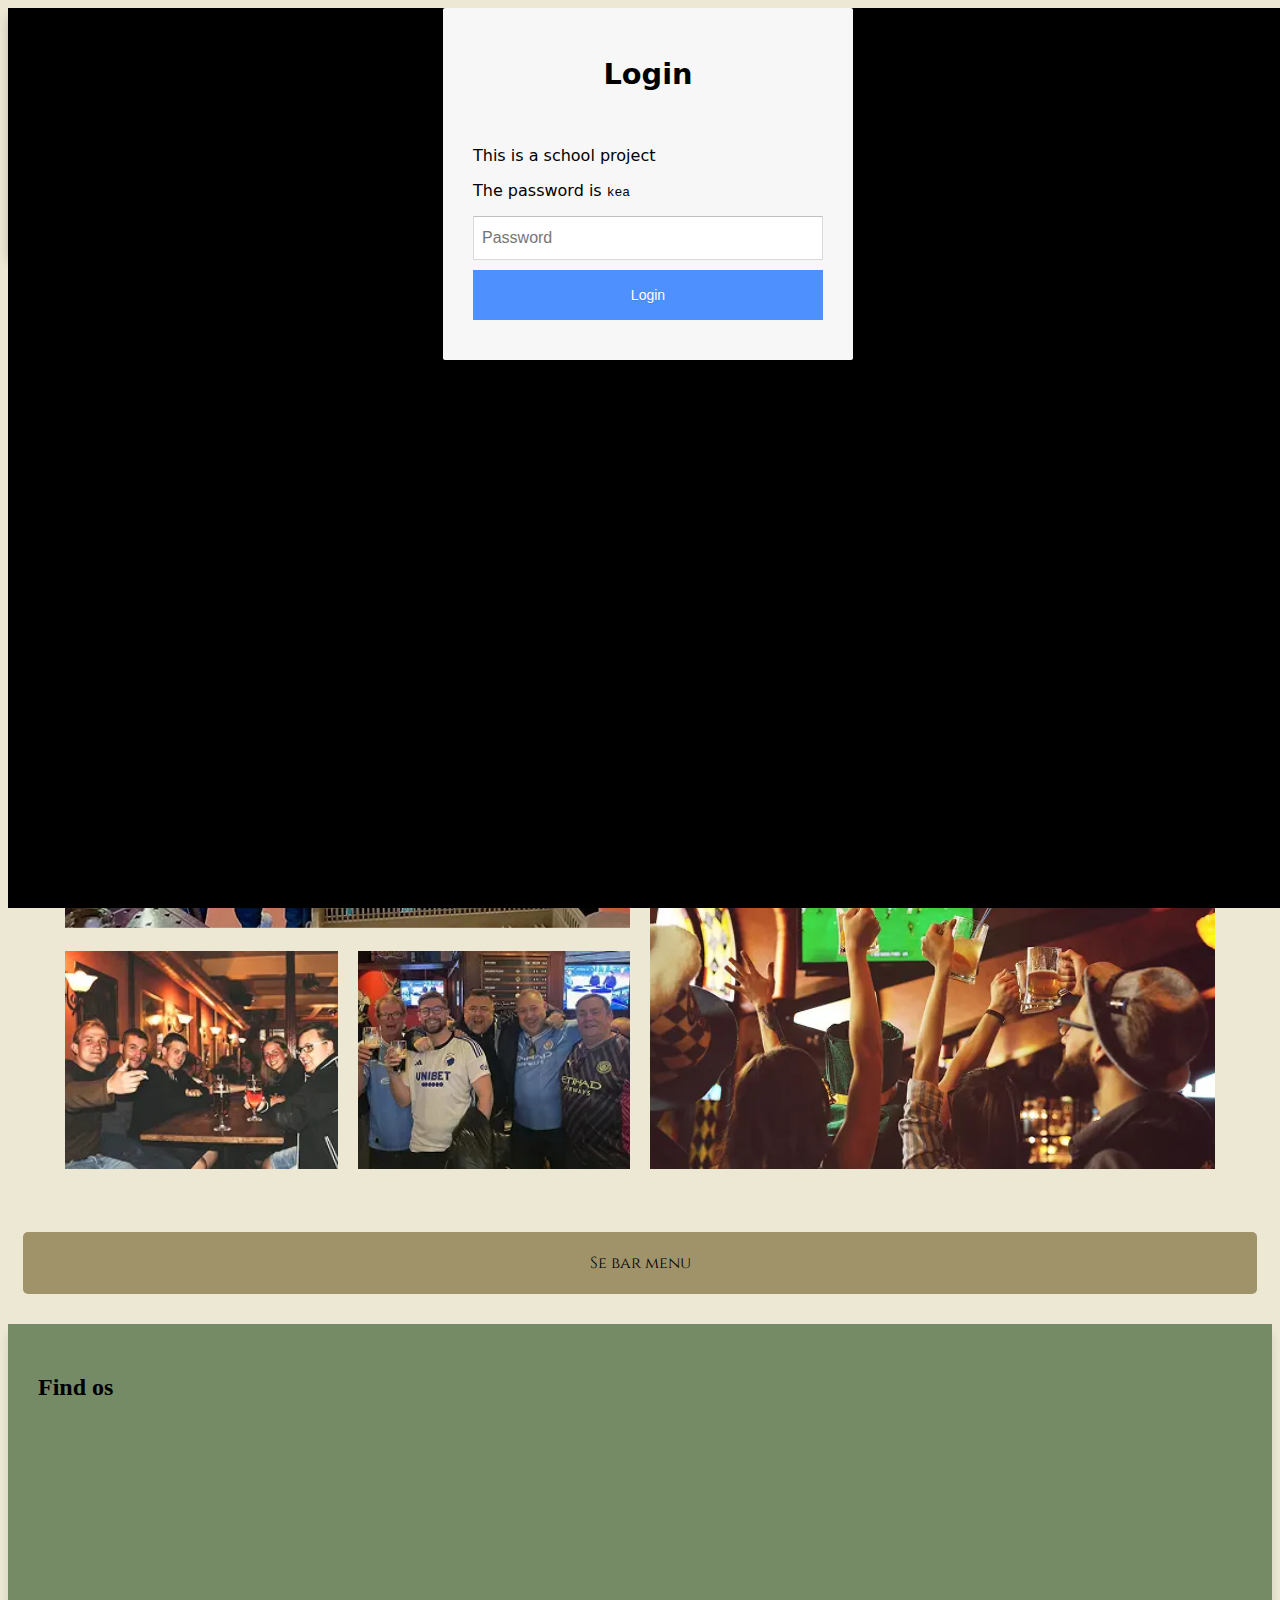
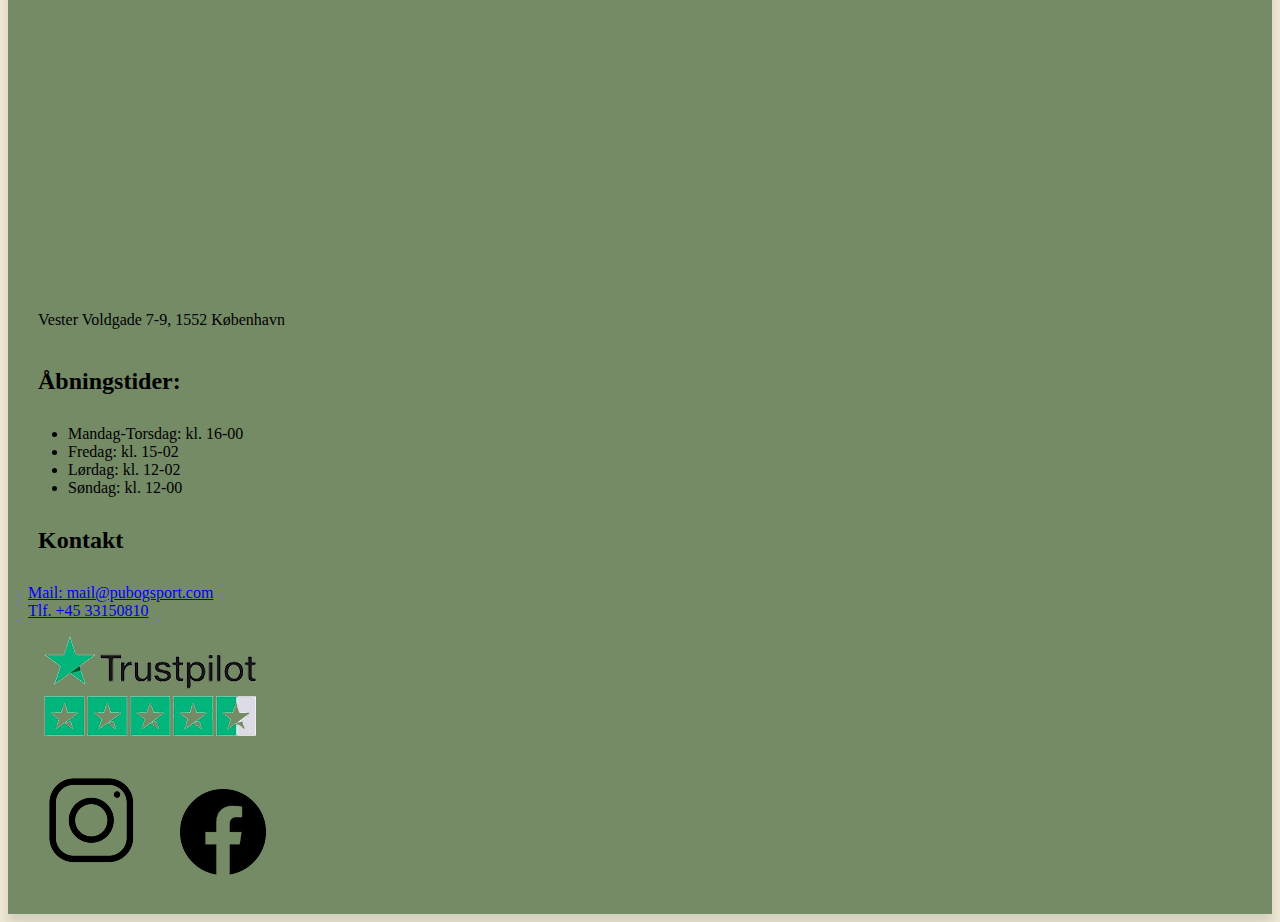
<file: index.html>
<!DOCTYPE html>
<html lang="da">

<head>
    <meta name="robots" content="noindex">
    <meta charset="UTF-8">
    <meta name="viewport" content="width=device-width, initial-scale=1.0">
    <title>Forside</title>
    <link rel="preconnect" href="https://fonts.googleapis.com">
    <link rel="preconnect" href="https://fonts.gstatic.com" crossorigin>
    <link href="https://fonts.googleapis.com/css2?family=Cinzel:wght@400..900&display=swap" rel="stylesheet">
    <link rel="preconnect" href="https://fonts.googleapis.com">
    <link rel="preconnect" href="https://fonts.gstatic.com" crossorigin>
    <link href="https://fonts.googleapis.com/css2?family=Carrois+Gothic+SC&display=swap" rel="stylesheet">
    <link rel="preconnect" href="https://fonts.googleapis.com">
    <link rel="preconnect" href="https://fonts.gstatic.com" crossorigin>
    <link href="https://fonts.googleapis.com/css2?family=Quattrocento:wght@400;700&display=swap" rel="stylesheet">

    <link rel="stylesheet" href="samlet.css">
    <link rel="stylesheet" href="forside.css">
</head>

<body>
    <header>
        <div class="logo">
            <a href="index.html"><img src="imgs/logo.webp" alt="Logo"></a>
        </div>
        <nav>
            <ul class="menu">
                <li><a href="index.html">Forside</a></li>
                <li><a href="bar-menu.html">Bar menu</a></li>
                <li class="has-dropdown">
                    <p class="menu_drop">Aktiviteter</p>
                    <ul class="dropdown">
                        <li><a href="bordfodbold.html">Bordfodbold</a></li>
                        <li><a href="braetspil.html">Brætspil</a></li>
                        <li><a href="dart.html">Dart</a></li>
                        <li><a href="pool.html">Pool</a></li>
                    </ul>
                </li>
                <li><a href="booking.html">Booking</a></li>
                <li><a href="om.html">Om Pub & Sport</a></li>
            </ul>
            <div class="burger">
                <div class="line"></div>
                <div class="line"></div>
                <div class="line"></div>
            </div>
        </nav>
    </header>

    <main>
        <h1>Velkommen til Pub & Sport</h1>

        <div class="grid_1-1-1-1">
            <div class="galleri">
                <img src="imgs/dktrøjer.webp" alt="Bar">
                <img src="imgs/sportitv.webp" alt="Bar">
                <img src="imgs/baren.webp" alt="Bar">
                <img src="imgs/drenge.webp" alt="Bar">
                <img src="imgs/mænd.webp" alt="Bar">

                <img src="imgs/jubling.webp" alt="Bar">
            </div>
        </div>

        <div>
            <a href="bar-menu.html" class="forside_button">Se bar menu</a>
        </div>
    </main>

    <footer>
        <section class="footer_1-1-1-1">
            <div class="lokation">
                <h2>Find os</h2>
                <iframe
                    src="https://www.google.com/maps/embed?pb=!1m18!1m12!1m3!1d4499.2202154839815!2d12.564089377041494!3d55.67837987305674!2m3!1f0!2f0!3f0!3m2!1i1024!2i768!4f13.1!3m3!1m2!1s0x4652530e5de98d27%3A0xdf30023c8bb38!2sPub%20%26%20Sport!5e0!3m2!1sda!2sdk!4v1748246585438!5m2!1sda!2sdk"
                    width="600" height="450" style="border:0;" allowfullscreen="" loading="lazy"
                    referrerpolicy="no-referrer-when-downgrade"></iframe>
                <p>Vester Voldgade 7-9, 1552 København</p>
            </div>
            <div class="tider">
                <h2>Åbningstider:</h2>
                <ul>
                    <li>Mandag-Torsdag: kl. 16-00</li>
                    <li>Fredag: kl. 15-02</li>
                    <li>Lørdag: kl. 12-02</li>
                    <li>Søndag: kl. 12-00</li>
                </ul>
            </div>
            <div class="kontakt">
                <h2>Kontakt</h2>
                <a href="mailto:mail@pubogsport.com">Mail: mail@pubogsport.com</a> <br>
                <a href="tel:33150810">Tlf. +45 33150810</a>

            </div>
            <div class="footer_imgs">
                <div class="trustpilot">
                    <a href="https://dk.trustpilot.com/review/pubogsport.com" target="_blank"><img
                            src="imgs/truspilot1.webp" alt="Trust pilot"></a>
                </div>
                <div class="SoMe_grid">
                    <a href="https://www.instagram.com/pubogsport/"><img src="imgs/instagram.webp" alt="Instagram"></a>
                    <a href="https://www.facebook.com/pubogsport"><img src="imgs/facebook.webp" alt="Facebook"></a>
                </div>
            </div>
        </section>
    </footer>


    <script src="menu.js"></script>
    <script src="js/login.js"></script>
</body>

</html>
</file>
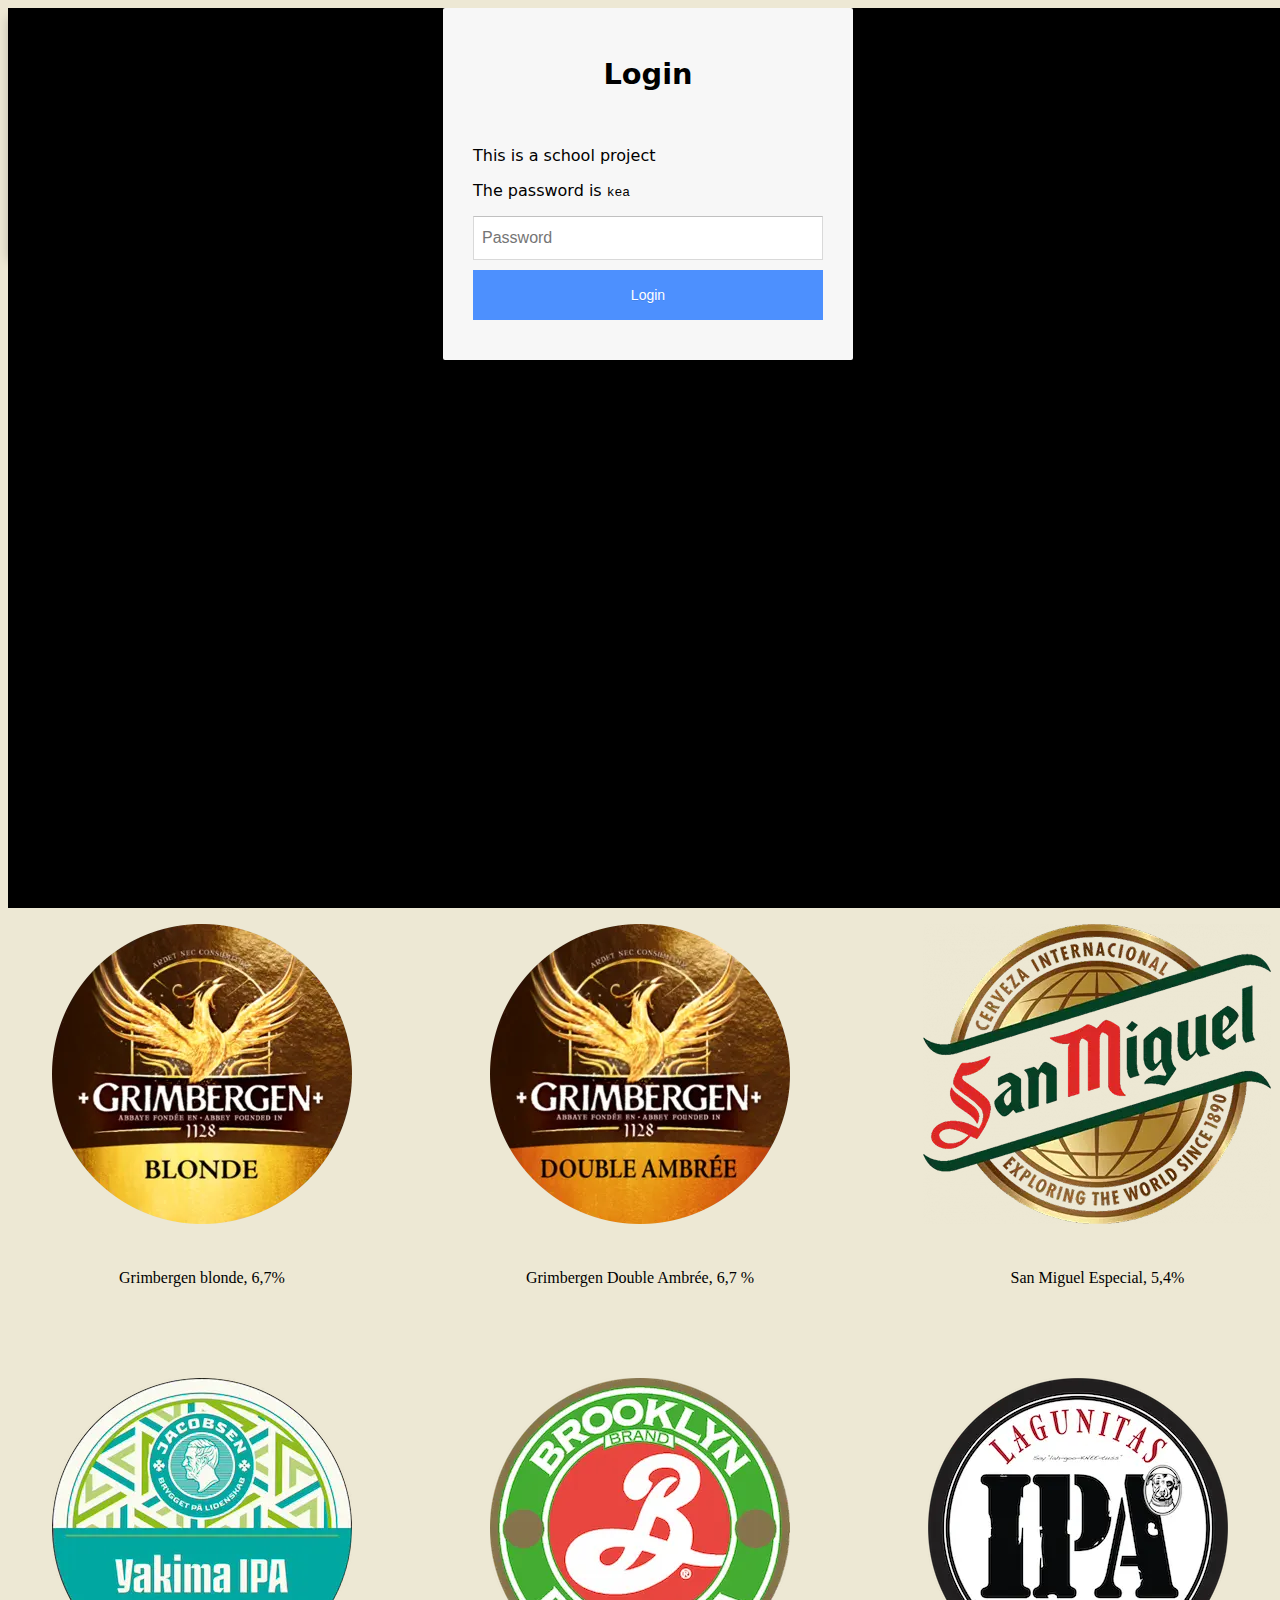
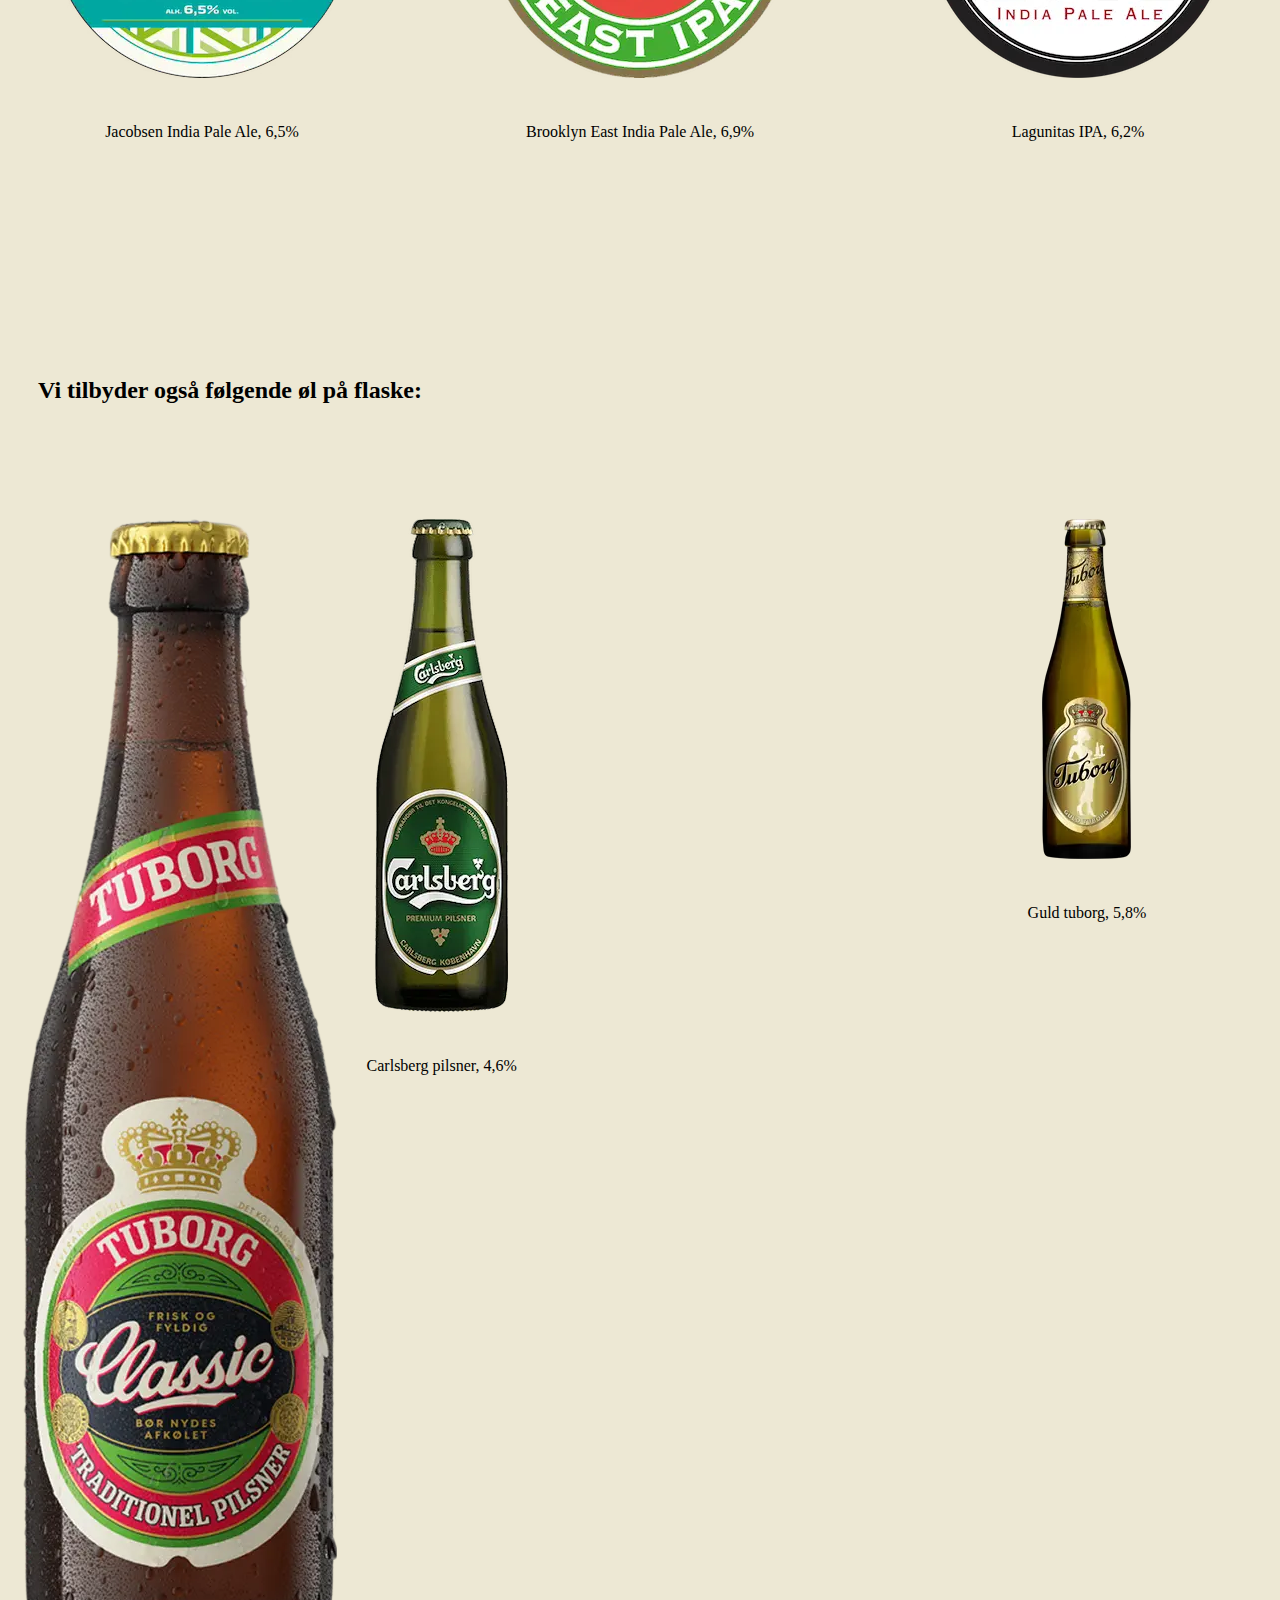
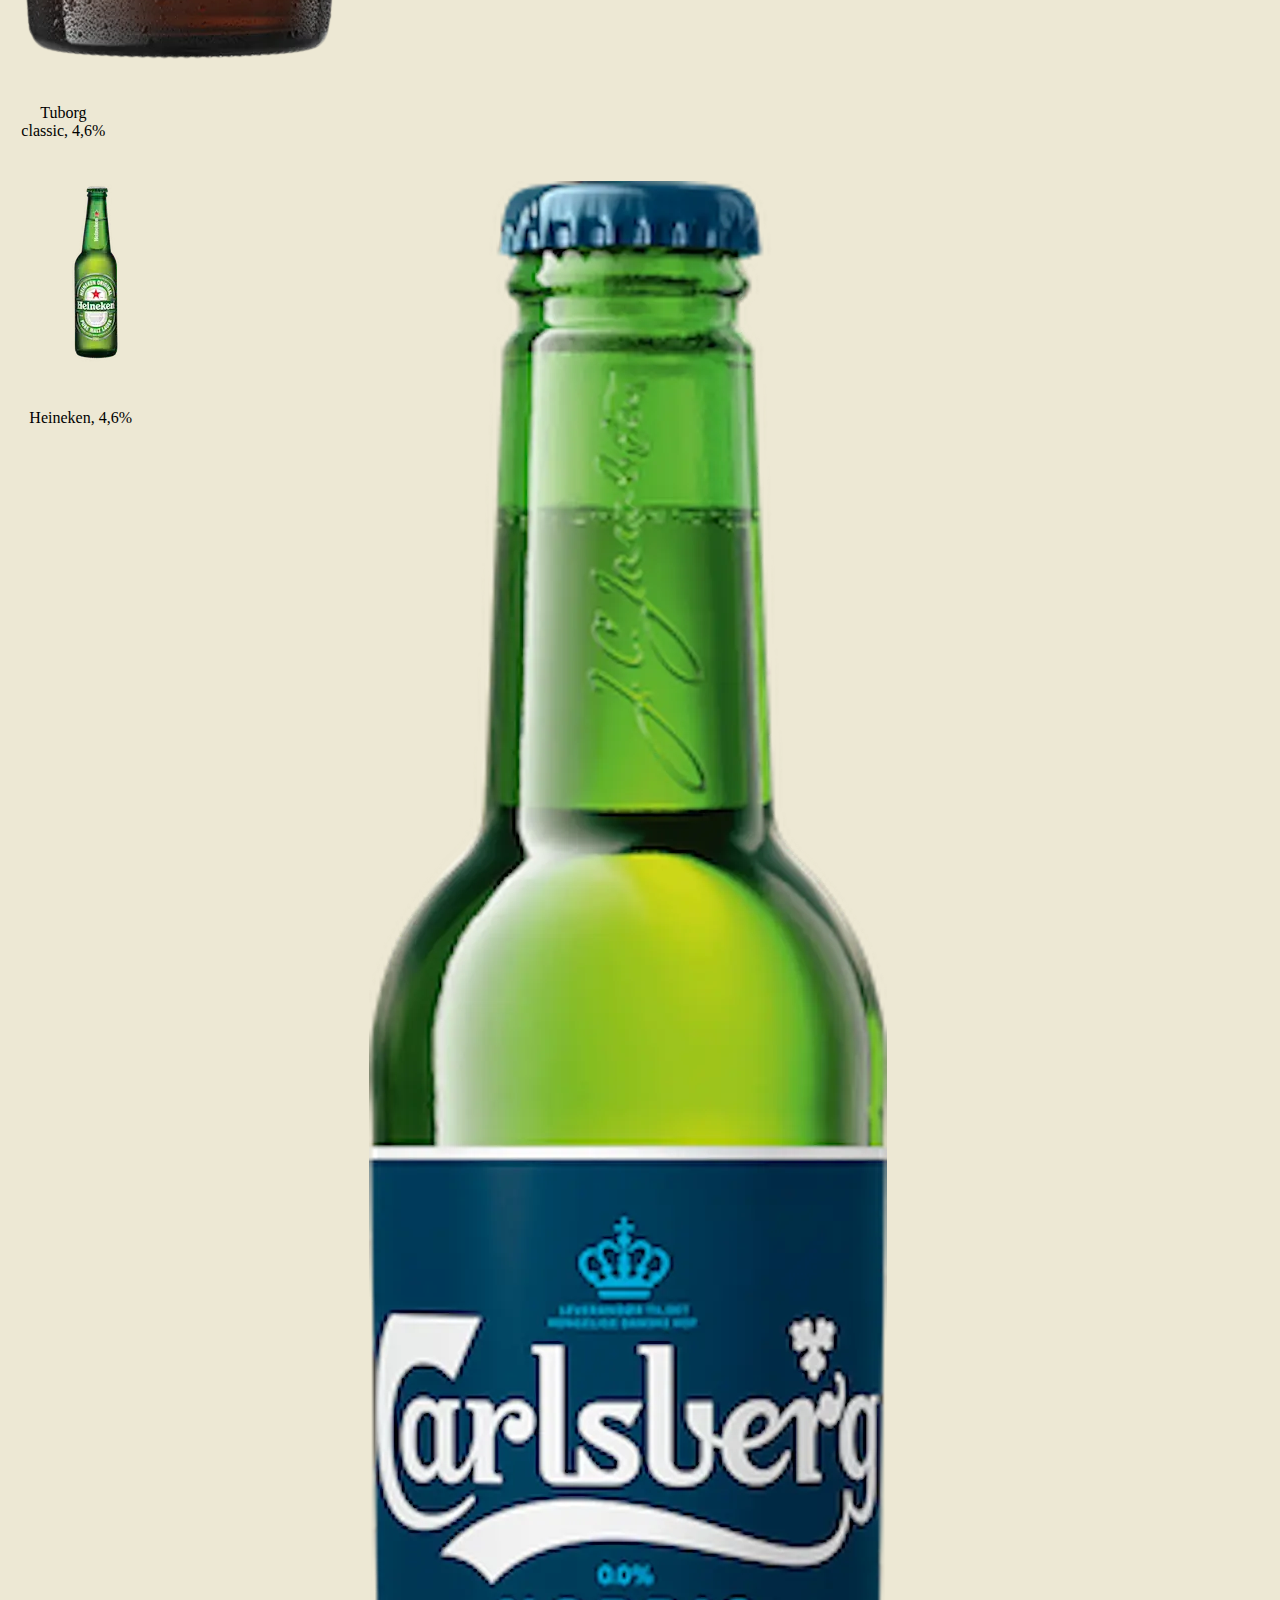
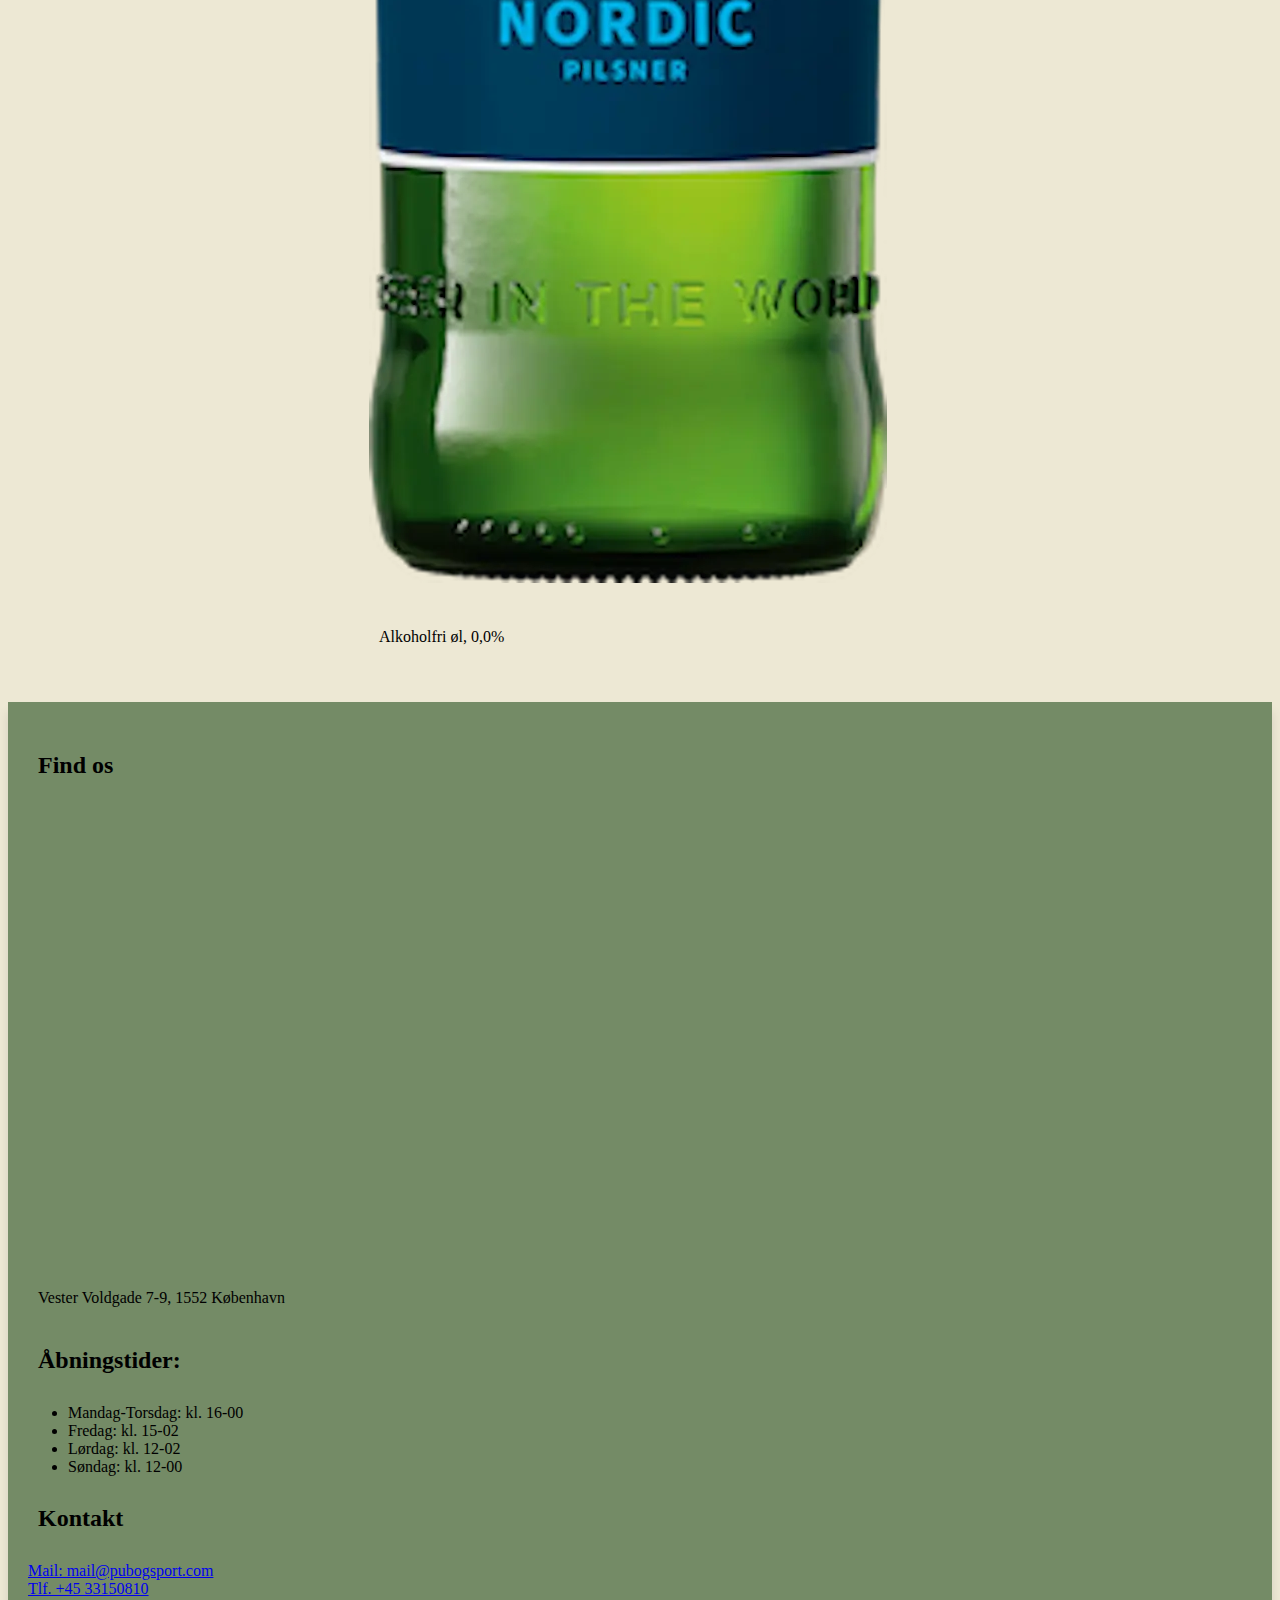
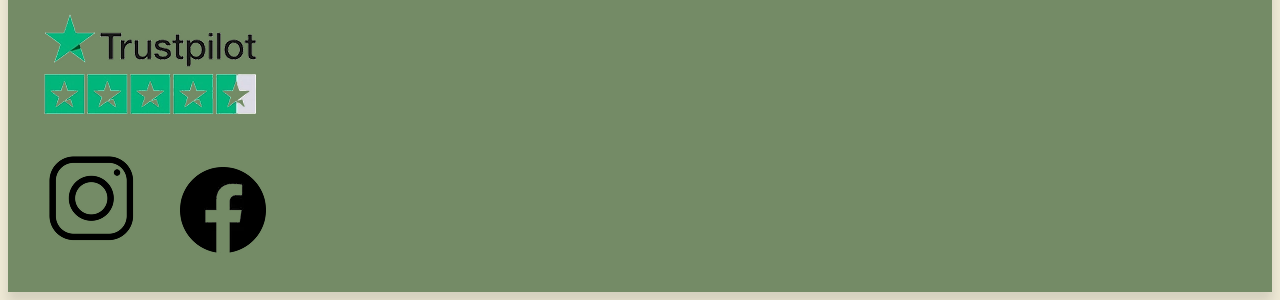
<file: bar-menu.html>
<!DOCTYPE html>
<html lang="da">

<head>
    <meta name="robots" content="noindex">
    <meta charset="UTF-8">
    <meta name="viewport" content="width=device-width, initial-scale=1.0">
    <title>Booking</title>
    <link rel="preconnect" href="https://fonts.googleapis.com">
    <link rel="preconnect" href="https://fonts.gstatic.com" crossorigin>
    <link href="https://fonts.googleapis.com/css2?family=Cinzel:wght@400..900&display=swap" rel="stylesheet">
    <link rel="preconnect" href="https://fonts.googleapis.com">
    <link rel="preconnect" href="https://fonts.gstatic.com" crossorigin>
    <link href="https://fonts.googleapis.com/css2?family=Carrois+Gothic+SC&display=swap" rel="stylesheet">
    <link rel="preconnect" href="https://fonts.googleapis.com">
    <link rel="preconnect" href="https://fonts.gstatic.com" crossorigin>
    <link href="https://fonts.googleapis.com/css2?family=Quattrocento:wght@400;700&display=swap" rel="stylesheet">
    <link rel="stylesheet" href="samlet.css">
    <link rel="stylesheet" href="bar-menu.css">
</head>

<body>
    <header>
        <div class="logo">
            <a href="index.html"><img src="imgs/logo.webp" alt="Logo"></a>
        </div>
        <nav>
            <ul class="menu">
                <li><a href="index.html">Forside</a></li>
                <li><a href="bar-menu.html">Bar menu</a></li>
                <li class="has-dropdown">
                    <p class="menu_drop">Aktiviteter</p>
                    <ul class="dropdown">
                        <li><a href="bordfodbold.html">Bordfodbold</a></li>
                        <li><a href="braetspil.html">Brætspil</a></li>
                        <li><a href="dart.html">Dart</a></li>
                        <li><a href="pool.html">Pool</a></li>
                    </ul>
                </li>
                <li><a href="booking.html">Booking</a></li>
                <li><a href="om.html">Om Pub & Sport</a></li>
            </ul>
            <div class="burger">
                <div class="line"></div>
                <div class="line"></div>
                <div class="line"></div>
            </div>
        </nav>
    </header>

    <main>
        <section>
            <div class="barmenu">
                <h1>Bar menu</h1>
            </div>
            <div class="Fadøl">
                <h2>Fadøl</h2>
            </div>
        </section>

        <section class="fadøl-container">
            <div class="tuborg">
                <img src="imgs/Tuborg-Classic.webp" alt="Tuborg Classic">
                <p>Tuborg Classic, 4,6 %</p>
            </div>
            <div class="pilsner">
                <img src="imgs/carlsberg-pils.webp" alt="Carlsberg Pilsner">
                <p>Carlsberg pilsner, 4,6%</p>
            </div>
            <div class="blanc">
                <img src="imgs/blanc.webp" alt="Blanc">
                <p>Kronenbourg 1664, 5%</p>
            </div>
            <div class="blonde">
                <img src="imgs/Grimbergen-blonde.webp" alt="Grimbergen-blonde">
                <p>Grimbergen blonde, 6,7%</p>
            </div>
            <div class="double">
                <img src="imgs/Grimbergen-Double.webp" alt="Grimbergen-Double">
                <p>Grimbergen Double Ambrée, 6,7 %</p>
            </div>
            <div class="sanmiguel">
                <img src="imgs/sanmiguelrund.webp" alt="San Miguel">
                <p>San Miguel Especial, 5,4%</p>
            </div>
            <div class="yakima">
                <img src="imgs/yakima.webp" alt="Yakima">
                <p>Jacobsen India Pale Ale, 6,5%</p>
            </div>
            <div class="brooklyn">
                <img src="imgs/brooklyn_east_ipa.webp" alt="Brooklyn">
                <p>Brooklyn East India Pale Ale, 6,9%</p>
            </div>
            <div class="ipa">
                <img src="imgs/ipalagunitas.webp" alt="Ipa">
                <p>Lagunitas IPA, 6,2%</p>
            </div>
        </section>

        <div class="flaske">
            <h2>Vi tilbyder også følgende øl på flaske:</h2>
        </div>
        <section class="flaskeøl-container">
            <div class="classic">
                <img src="imgs/classic.webp" alt="">
                <p>Tuborg classic, 4,6%</p>
            </div>
            <div class="carlsberg">
                <img src="imgs/pilsner.webp" alt="">
                <p>Carlsberg pilsner, 4,6%</p>
            </div>
            <div class="guld">
                <img src="imgs/tuborgguld.webp" alt="">
                <p>Guld tuborg, 5,8%</p>
            </div>
            <div class="heineken">
                <img src="imgs/Heineken.webp" alt="">
                <p>Heineken, 4,6%</p>
            </div>
            <div class="alkoholfri">
                <img src="imgs/alkoholfri.webp" alt="">
                <p>Alkoholfri øl, 0,0%</p>
            </div>

        </section>
    </main>

    <footer>
        <section class="footer_1-1-1-1">
            <div class="lokation">
                <h2>Find os</h2>
                <iframe
                    src="https://www.google.com/maps/embed?pb=!1m18!1m12!1m3!1d4499.2202154839815!2d12.564089377041494!3d55.67837987305674!2m3!1f0!2f0!3f0!3m2!1i1024!2i768!4f13.1!3m3!1m2!1s0x4652530e5de98d27%3A0xdf30023c8bb38!2sPub%20%26%20Sport!5e0!3m2!1sda!2sdk!4v1748246585438!5m2!1sda!2sdk"
                    width="600" height="450" style="border:0;" allowfullscreen="" loading="lazy"
                    referrerpolicy="no-referrer-when-downgrade"></iframe>
                <p>Vester Voldgade 7-9, 1552 København</p>
            </div>
            <div class="tider">
                <h2>Åbningstider:</h2>
                <ul>
                    <li>Mandag-Torsdag: kl. 16-00</li>
                    <li>Fredag: kl. 15-02</li>
                    <li>Lørdag: kl. 12-02</li>
                    <li>Søndag: kl. 12-00</li>
                </ul>
            </div>
            <div class="kontakt">
                <h2>Kontakt</h2>
                <a href="mailto:mail@pubogsport.com">Mail: mail@pubogsport.com</a> <br>
                <a href="tel:33150810">Tlf. +45 33150810</a>

            </div>
            <div class="footer_imgs">
                <div class="trustpilot">
                    <a href="https://dk.trustpilot.com/review/pubogsport.com" target="_blank"><img
                            src="imgs/truspilot1.webp" alt="Trust pilot"></a>
                </div>
                <div class="SoMe_grid">
                    <a href="https://www.instagram.com/pubogsport/"><img src="imgs/instagram.webp" alt="Instagram"></a>
                    <a href="https://www.facebook.com/pubogsport"><img src="imgs/facebook.webp" alt="Facebook"></a>
                </div>
            </div>
        </section>
    </footer>


    <script src="menu.js"></script>
    <script src="js/login.js"></script>
</body>

</html>
</file>
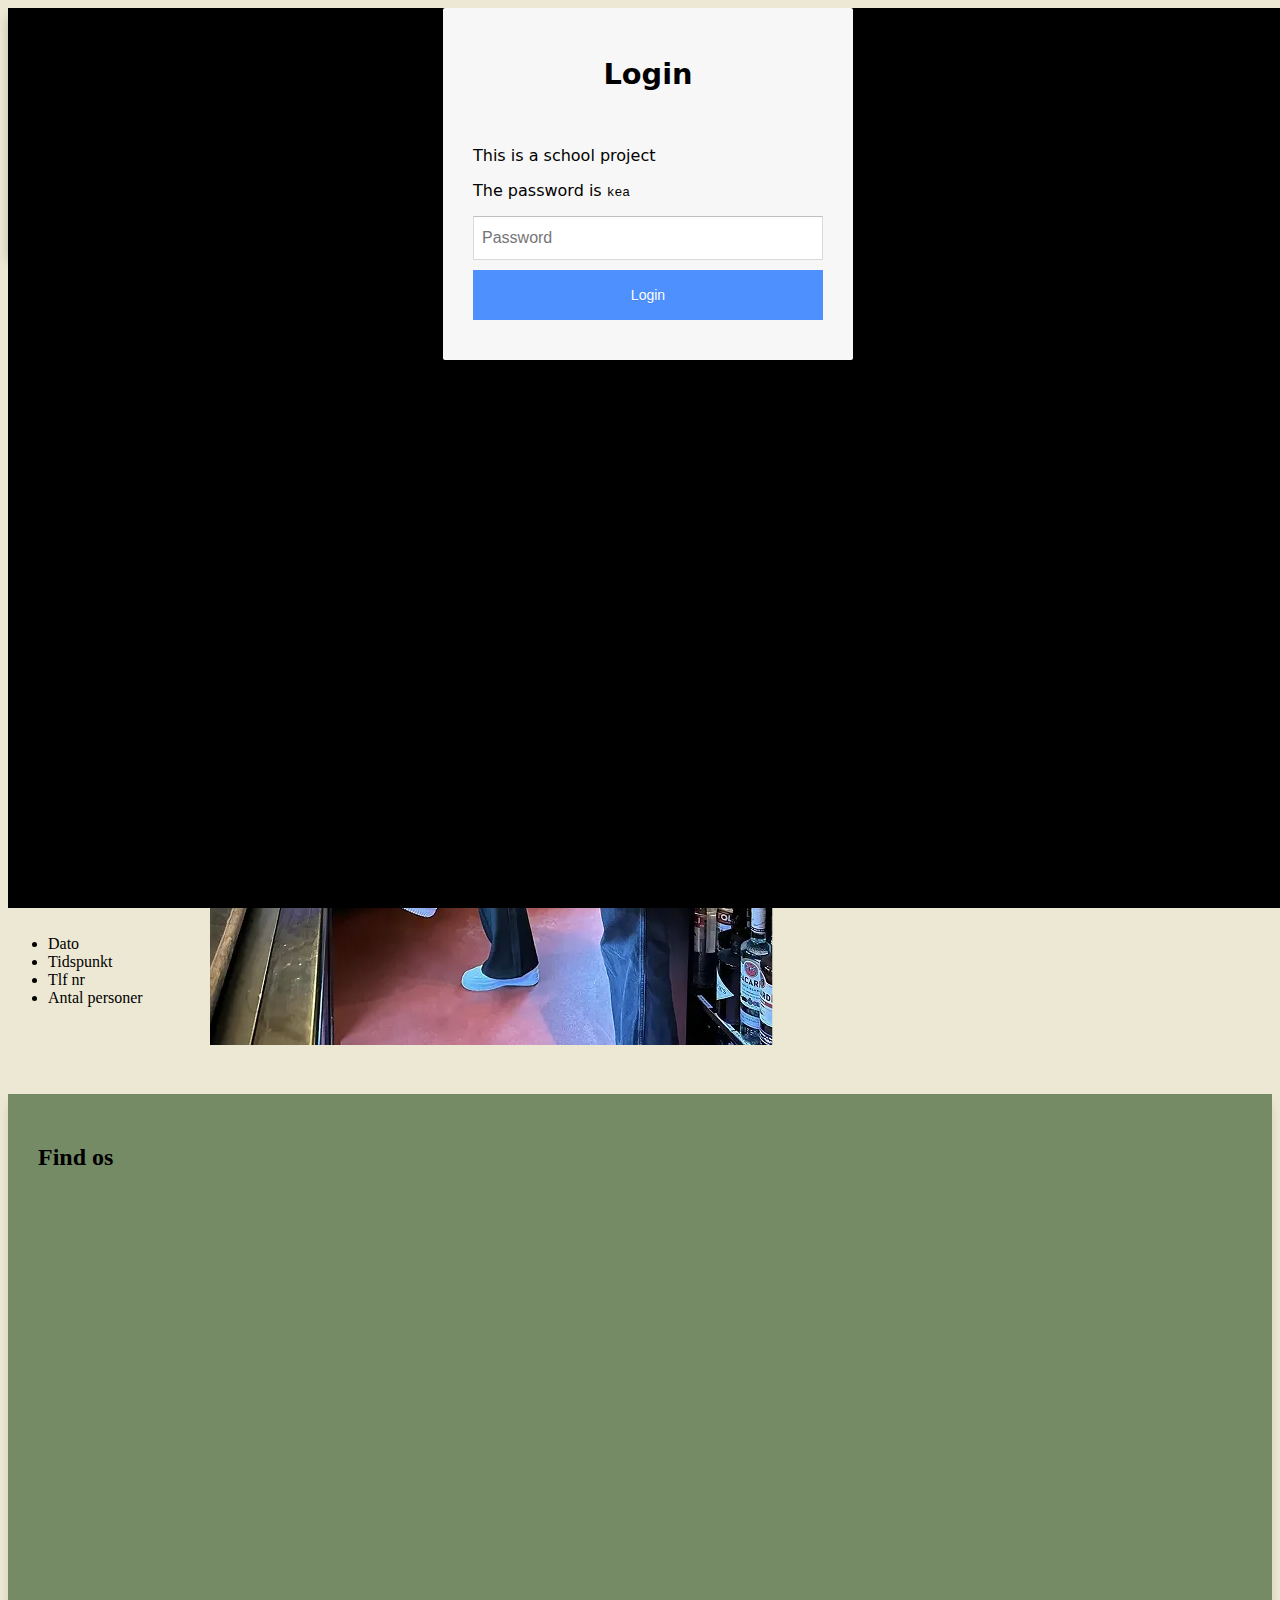
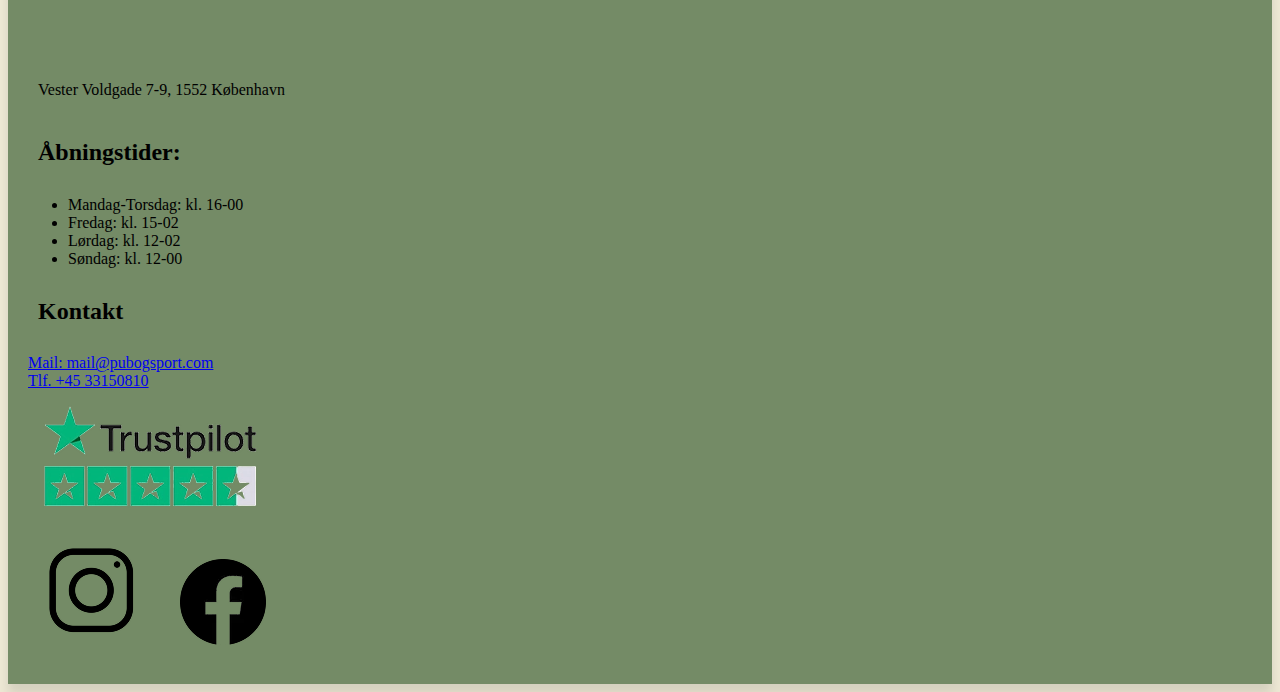
<file: booking.html>
<!DOCTYPE html>
<html lang="da">

<head>
    <meta name="robots" content="noindex">
    <meta charset="UTF-8">
    <meta name="viewport" content="width=device-width, initial-scale=1.0">
    <title>Booking</title>
    <link rel="preconnect" href="https://fonts.googleapis.com">
    <link rel="preconnect" href="https://fonts.gstatic.com" crossorigin>
    <link href="https://fonts.googleapis.com/css2?family=Cinzel:wght@400..900&display=swap" rel="stylesheet">
    <link rel="preconnect" href="https://fonts.googleapis.com">
    <link rel="preconnect" href="https://fonts.gstatic.com" crossorigin>
    <link href="https://fonts.googleapis.com/css2?family=Carrois+Gothic+SC&display=swap" rel="stylesheet">
    <link rel="preconnect" href="https://fonts.googleapis.com">
    <link rel="preconnect" href="https://fonts.gstatic.com" crossorigin>
    <link href="https://fonts.googleapis.com/css2?family=Quattrocento:wght@400;700&display=swap" rel="stylesheet">
    <link rel="stylesheet" href="samlet.css">
    <link rel="stylesheet" href="booking.css">
</head>

<body>
    <header>
        <div class="logo">
            <a href="index.html"><img src="imgs/logo.webp" alt="Logo"></a>
        </div>
        <nav>
            <ul class="menu">
                <li><a href="index.html">Forside</a></li>
                <li><a href="bar-menu.html">Bar menu</a></li>
                <li class="has-dropdown">
                    <p class="menu_drop">Aktiviteter</p>
                    <ul class="dropdown">
                        <li><a href="bordfodbold.html">Bordfodbold</a></li>
                        <li><a href="braetspil.html">Brætspil</a></li>
                        <li><a href="dart.html">Dart</a></li>
                        <li><a href="pool.html">Pool</a></li>
                    </ul>
                </li>
                <li><a href="booking.html">Booking</a></li>
                <li><a href="om.html">Om Pub & Sport</a></li>
            </ul>
            <div class="burger">
                <div class="line"></div>
                <div class="line"></div>
                <div class="line"></div>
            </div>
        </nav>
    </header>

    <main>
        <section class="grid_1-1">

            <div>
                <h1 class="booking">Booking</h1>


                <p>Booking af sideborde, poolbord & dartbane</p>


                <h2>Hvordan man booker</h2>


                <p>Kære gæster</p>


                <p>Det er muligt at book siddeborde, poolbord & dartbane
                    på runde tider. Vi anbefalder at book i god tid, men
                    mindst en dag før.</p>

                <p>Booking foregår på vores mail: mail@pubogsport.com</p>

                <p>Bookingen skal indeholde de her informationer:</p>
                <ul>
                    <li>Dato</li>
                    <li>Tidspunkt</li>
                    <li>Tlf nr</li>
                    <li>Antal personer</li>
                </ul>

            </div>
            <div class="topiger">
                <img src="imgs/topiger.webp" alt="">
            </div>

        </section>
    </main>

    <footer>
        <section class="footer_1-1-1-1">
            <div class="lokation">
                <h2>Find os</h2>
                <iframe
                    src="https://www.google.com/maps/embed?pb=!1m18!1m12!1m3!1d4499.2202154839815!2d12.564089377041494!3d55.67837987305674!2m3!1f0!2f0!3f0!3m2!1i1024!2i768!4f13.1!3m3!1m2!1s0x4652530e5de98d27%3A0xdf30023c8bb38!2sPub%20%26%20Sport!5e0!3m2!1sda!2sdk!4v1748246585438!5m2!1sda!2sdk"
                    width="600" height="450" style="border:0;" allowfullscreen="" loading="lazy"
                    referrerpolicy="no-referrer-when-downgrade"></iframe>
                <p>Vester Voldgade 7-9, 1552 København</p>
            </div>
            <div class="tider">
                <h2>Åbningstider:</h2>
                <ul>
                    <li>Mandag-Torsdag: kl. 16-00</li>
                    <li>Fredag: kl. 15-02</li>
                    <li>Lørdag: kl. 12-02</li>
                    <li>Søndag: kl. 12-00</li>
                </ul>
            </div>
            <div class="kontakt">
                <h2>Kontakt</h2>
                <a href="mailto:mail@pubogsport.com">Mail: mail@pubogsport.com</a> <br>
                <a href="tel:33150810">Tlf. +45 33150810</a>

            </div>
            <div class="footer_imgs">
                <div class="trustpilot">
                    <a href="https://dk.trustpilot.com/review/pubogsport.com" target="_blank"><img
                            src="imgs/truspilot1.webp" alt="Trust pilot"></a>
                </div>
                <div class="SoMe_grid">
                    <a href="https://www.instagram.com/pubogsport/"><img src="imgs/instagram.webp" alt="Instagram"></a>
                    <a href="https://www.facebook.com/pubogsport"><img src="imgs/facebook.webp" alt="Facebook"></a>
                </div>
            </div>
        </section>
    </footer>


    <script src="menu.js"></script>
    <script src="js/login.js"></script>
</body>

</html>
</file>
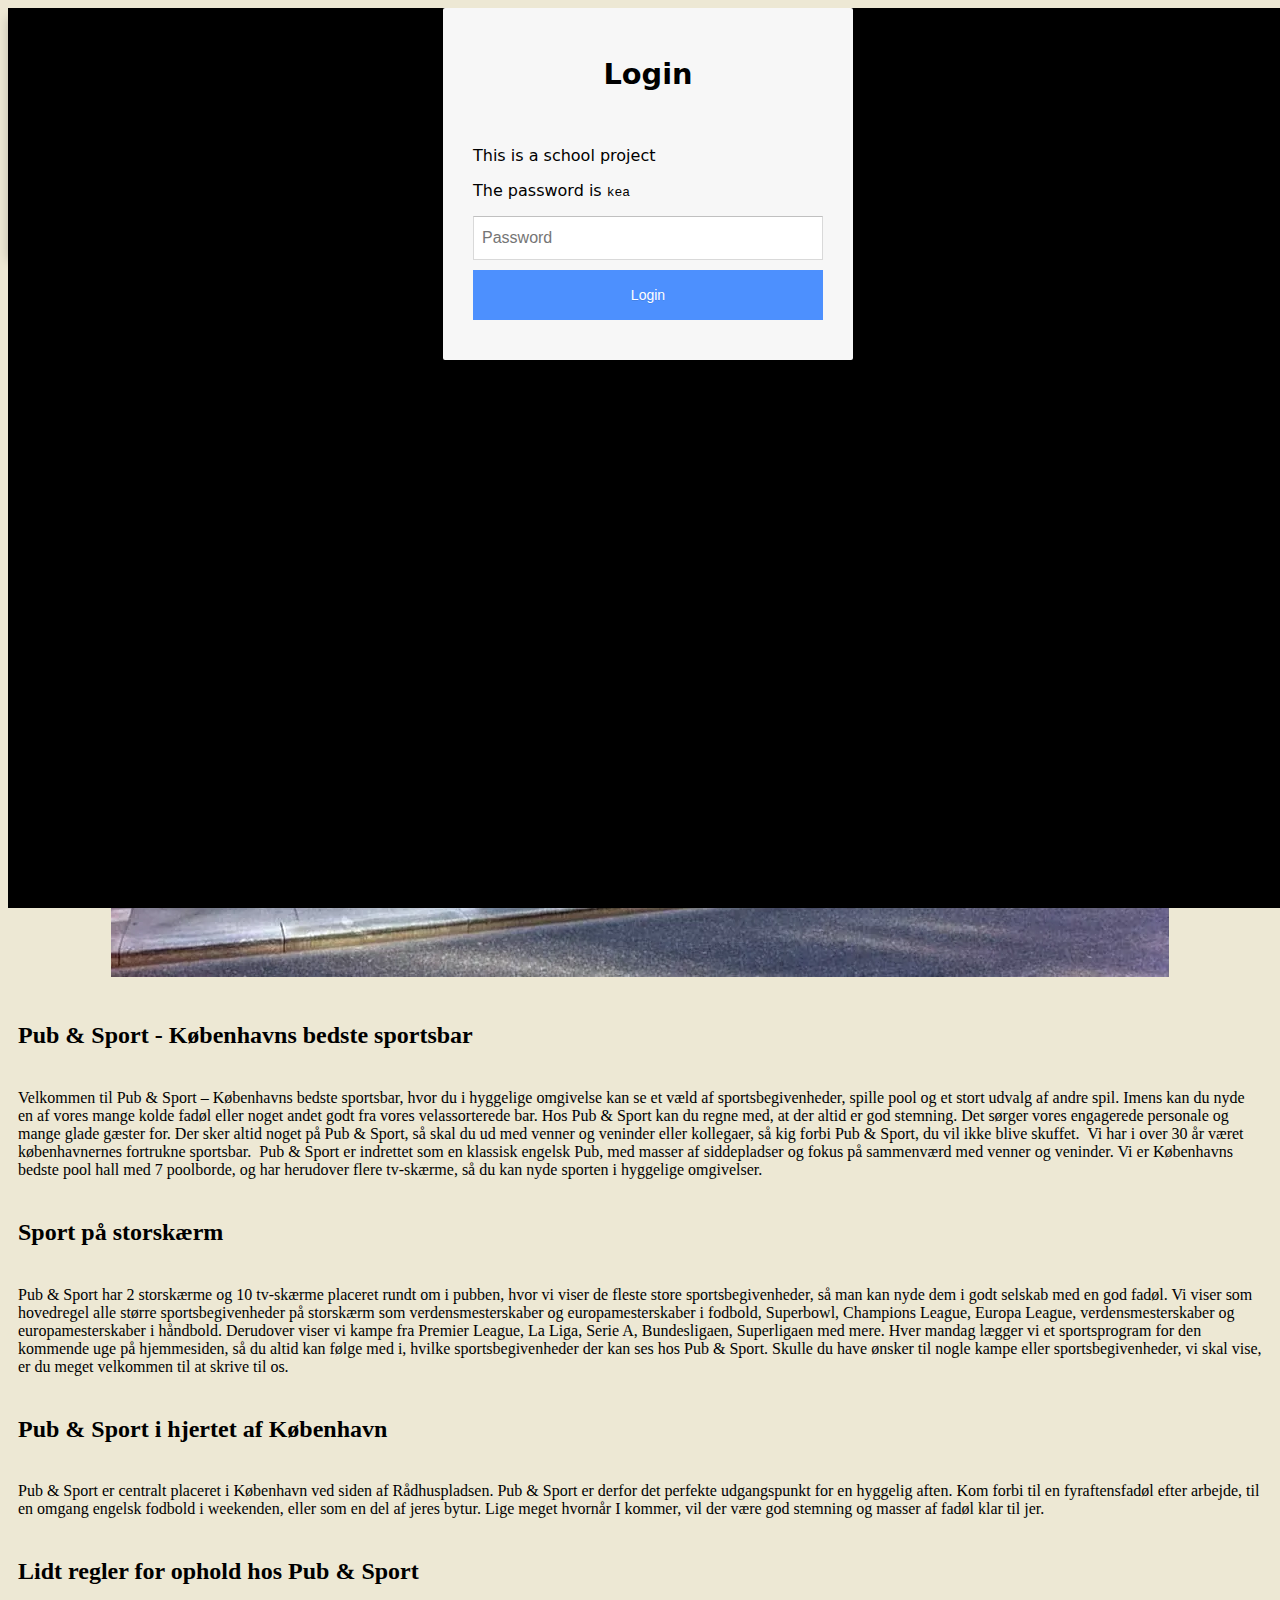
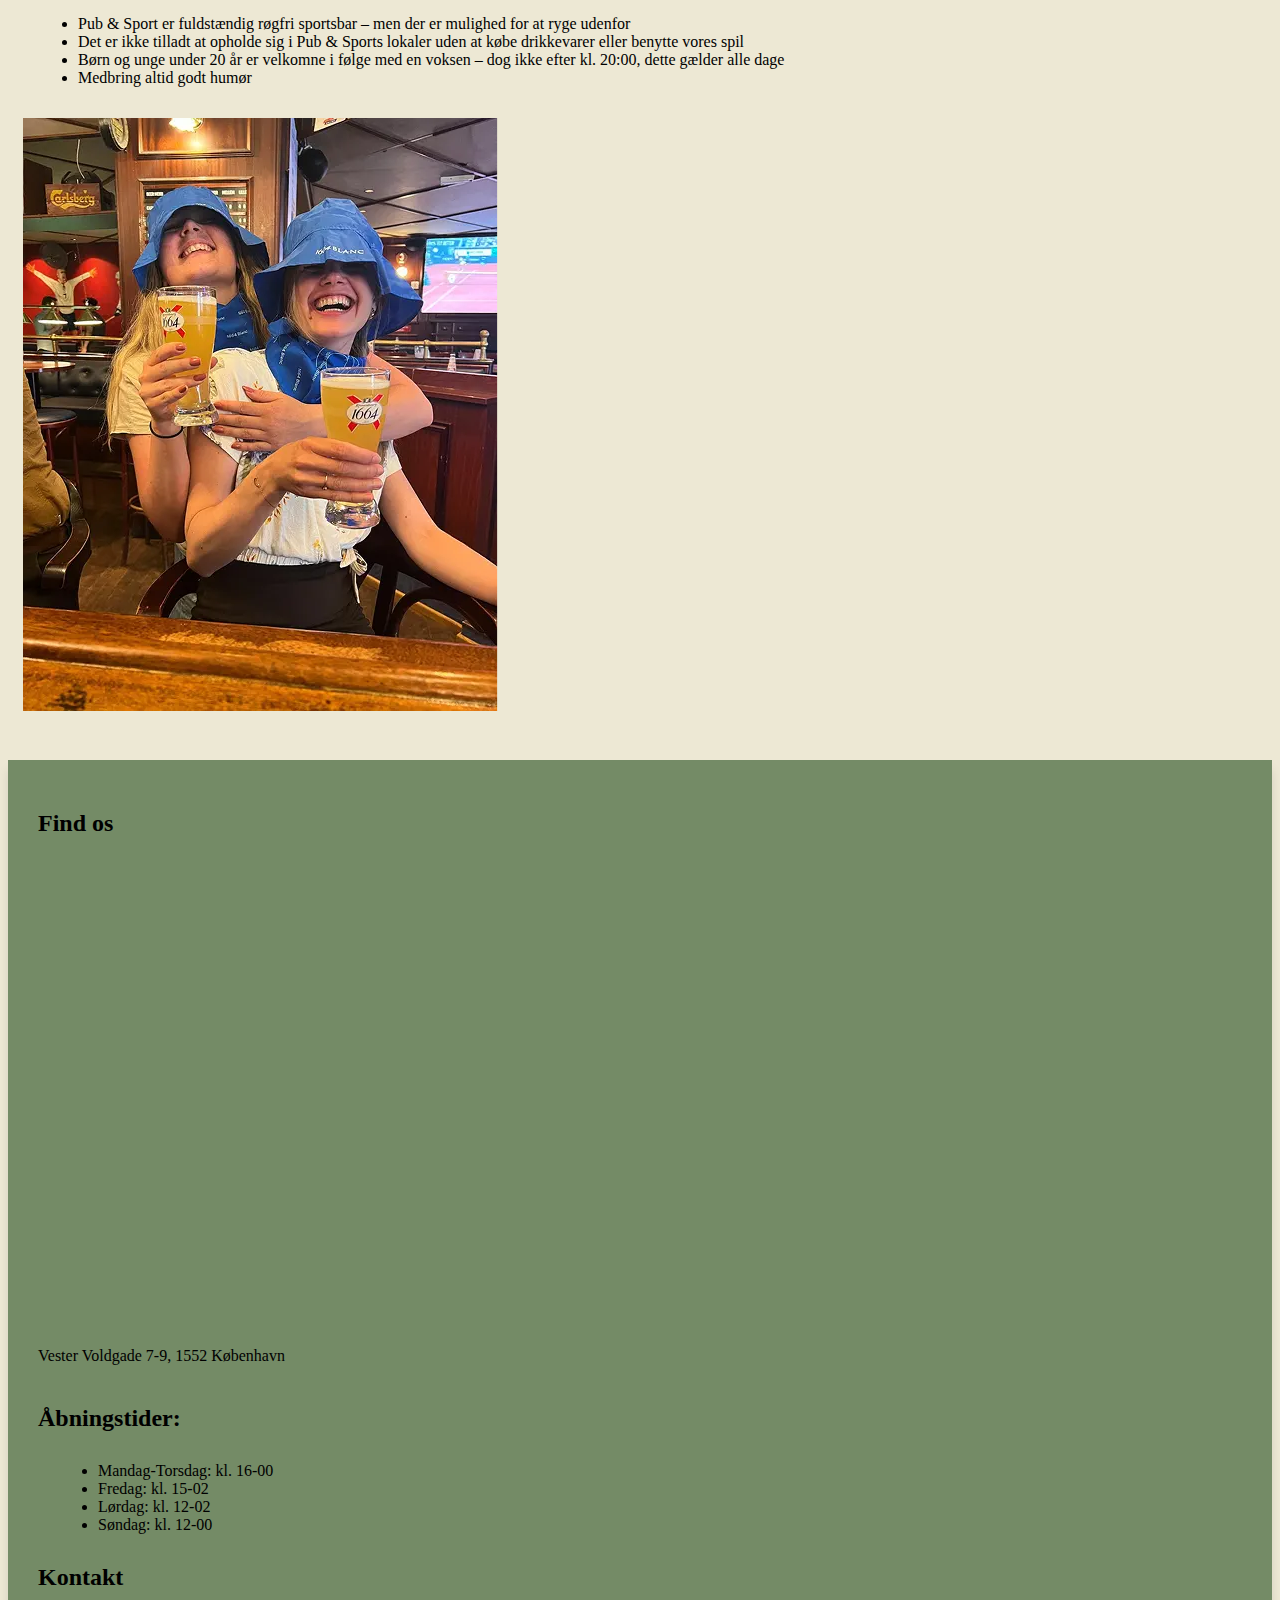
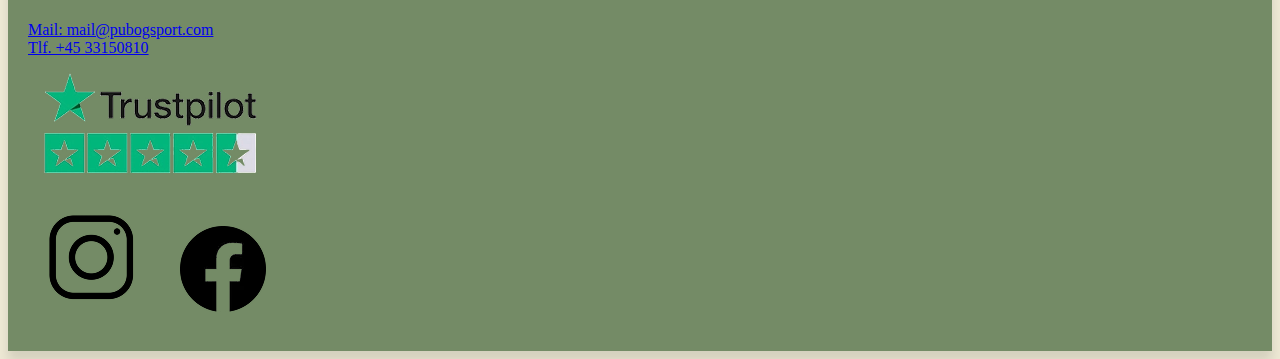
<file: om.html>
<!DOCTYPE html>
<html lang="da">

<head>
    <meta name="robots" content="noindex">
    <meta charset="UTF-8">
    <meta name="viewport" content="width=device-width, initial-scale=1.0">
    <title>Om Pub & Sport</title>
    <link href="https://fonts.googleapis.com/css2?family=Cinzel:wght@400..900&display=swap" rel="stylesheet">
    <link rel="preconnect" href="https://fonts.googleapis.com">
    <link rel="preconnect" href="https://fonts.gstatic.com" crossorigin>
    <link href="https://fonts.googleapis.com/css2?family=Carrois+Gothic+SC&display=swap" rel="stylesheet">
    <link rel="preconnect" href="https://fonts.googleapis.com">
    <link rel="preconnect" href="https://fonts.gstatic.com" crossorigin>
    <link href="https://fonts.googleapis.com/css2?family=Quattrocento:wght@400;700&display=swap" rel="stylesheet">
    <link rel="stylesheet" href="samlet.css">
    <link rel="stylesheet" href="om.css">
</head>

<body>
    <header>
        <div class="logo">
            <a href="index.html"><img src="imgs/logo.webp" alt="Logo"></a>
        </div>
        <nav>
            <ul class="menu">
                <li><a href="index.html">Forside</a></li>
                <li><a href="bar-menu.html">Bar menu</a></li>
                <li class="has-dropdown">
                    <p class="menu_drop">Aktiviteter</p>
                    <ul class="dropdown">
                        <li><a href="bordfodbold.html">Bordfodbold</a></li>
                        <li><a href="braetspil.html">Brætspil</a></li>
                        <li><a href="dart.html">Dart</a></li>
                        <li><a href="pool.html">Pool</a></li>
                    </ul>
                </li>
                <li><a href="booking.html">Booking</a></li>
                <li><a href="om.html">Om Pub & Sport</a></li>
            </ul>
            <div class="burger">
                <div class="line"></div>
                <div class="line"></div>
                <div class="line"></div>
            </div>
        </nav>
    </header>

    <main>
        <h1>Om Pub & Sport</h1>
        <div class="facade_img">
            <img src="imgs/facade.webp" alt="Facade">
        </div>
        <h2>Pub & Sport - Københavns bedste sportsbar</h2>

        <p>Velkommen til Pub & Sport – Københavns bedste sportsbar, hvor du i hyggelige omgivelse kan se et væld af
            sportsbegivenheder, spille pool og et stort udvalg af andre spil. Imens kan du nyde en af vores mange kolde
            fadøl eller
            noget andet godt fra vores velassorterede bar. Hos Pub & Sport kan du regne med, at der altid er god
            stemning. Det
            sørger vores engagerede personale og mange glade gæster for. Der sker altid noget på Pub & Sport, så skal du
            ud med
            venner og veninder eller kollegaer, så kig forbi Pub & Sport, du vil ikke blive skuffet.  Vi har i over 30
            år været
            københavnernes fortrukne sportsbar.  Pub & Sport er indrettet som en klassisk engelsk Pub, med masser af
            siddepladser og
            fokus på sammenværd med venner og veninder. Vi er Københavns bedste pool hall med 7 poolborde, og har
            herudover flere
            tv-skærme, så du kan nyde sporten i hyggelige omgivelser.</p>

        <h2>Sport på storskærm</h2>
        <p>Pub & Sport har 2 storskærme og 10 tv-skærme placeret rundt om i pubben, hvor vi viser de fleste store
            sportsbegivenheder, så man kan nyde dem i godt selskab med en god fadøl. Vi viser som hovedregel alle større
            sportsbegivenheder på storskærm som verdensmesterskaber og europamesterskaber i fodbold, Superbowl,
            Champions League,
            Europa League, verdensmesterskaber og europamesterskaber i håndbold. Derudover viser vi kampe fra Premier
            League, La
            Liga, Serie A, Bundesligaen, Superligaen med mere. Hver mandag lægger vi et sportsprogram for den kommende
            uge på
            hjemmesiden, så du altid kan følge med i, hvilke sportsbegivenheder der kan ses hos Pub & Sport. Skulle du
            have ønsker
            til nogle kampe eller sportsbegivenheder, vi skal vise, er du meget velkommen til at skrive til os.</p>
        <div class="grid_1-1">
            <div>
                <h2>Pub & Sport i hjertet af København</h2>

                <p>Pub & Sport er centralt placeret i København ved siden af Rådhuspladsen. Pub & Sport er derfor det
                    perfekte
                    udgangspunkt
                    for en hyggelig aften. Kom forbi til en fyraftensfadøl efter arbejde, til en omgang engelsk fodbold
                    i
                    weekenden, eller
                    som en del af jeres bytur. Lige meget hvornår I kommer, vil der være god stemning og masser af fadøl
                    klar
                    til jer.
                </p>

                <h2>Lidt regler for ophold hos Pub & Sport</h2>
                <ul>
                    <li>Pub & Sport er fuldstændig røgfri sportsbar – men der er mulighed for at ryge udenfor</li>
                    <li>Det er ikke tilladt at opholde sig i Pub & Sports lokaler uden at købe drikkevarer eller benytte
                        vores
                        spil</li>
                    <li>Børn og unge under 20 år er velkomne i følge med en voksen – dog ikke efter kl. 20:00, dette
                        gælder
                        alle
                        dage</li>
                    <li>Medbring altid godt humør</li>
                </ul>
            </div>
            <div>
                <img src="imgs/topigerogøl.webp" alt="to piger med øl">
            </div>
        </div>
    </main>

    <footer>
        <section class="footer_1-1-1-1">
            <div class="lokation">
                <h2>Find os</h2>
                <iframe
                    src="https://www.google.com/maps/embed?pb=!1m18!1m12!1m3!1d4499.2202154839815!2d12.564089377041494!3d55.67837987305674!2m3!1f0!2f0!3f0!3m2!1i1024!2i768!4f13.1!3m3!1m2!1s0x4652530e5de98d27%3A0xdf30023c8bb38!2sPub%20%26%20Sport!5e0!3m2!1sda!2sdk!4v1748246585438!5m2!1sda!2sdk"
                    width="600" height="450" style="border:0;" allowfullscreen="" loading="lazy"
                    referrerpolicy="no-referrer-when-downgrade"></iframe>
                <p>Vester Voldgade 7-9, 1552 København</p>
            </div>
            <div class="tider">
                <h2>Åbningstider:</h2>
                <ul>
                    <li>Mandag-Torsdag: kl. 16-00</li>
                    <li>Fredag: kl. 15-02</li>
                    <li>Lørdag: kl. 12-02</li>
                    <li>Søndag: kl. 12-00</li>
                </ul>
            </div>
            <div class="kontakt">
                <h2>Kontakt</h2>
                <a href="mailto:mail@pubogsport.com">Mail: mail@pubogsport.com</a> <br>
                <a href="tel:33150810">Tlf. +45 33150810</a>

            </div>
            <div class="footer_imgs">
                <div class="trustpilot">
                    <a href="https://dk.trustpilot.com/review/pubogsport.com" target="_blank"><img
                            src="imgs/truspilot1.webp" alt="Trust pilot"></a>
                </div>
                <div class="SoMe_grid">
                    <a href="https://www.instagram.com/pubogsport/"><img src="imgs/instagram.webp" alt="Instagram"></a>
                    <a href="https://www.facebook.com/pubogsport"><img src="imgs/facebook.webp" alt="Facebook"></a>
                </div>
            </div>
        </section>
    </footer>

    <script src="menu.js"></script>
    <script src="js/login.js"></script>
</body>

</html>
</file>
<file: samlet.css>
/*************** Menu ****************/
@media (max-width: 1200px) {
  header {
    display: none;
  }
}
/************* Style **************/
main {
  max-width: 1600px;
  margin: 0 auto;
}
header {
  background-color: white;
  margin-bottom: 30px;
  box-shadow: 0 10px 10px rgba(0, 0, 0, 0.2);
}

body {
  background-color: rgba(237, 232, 212, 1);
}

footer {
  background-color: rgba(116, 139, 102, 1);
  box-shadow: 0 10px 10px rgba(0, 0, 0, 0.1);
  margin-top: 30px;
  padding: 20px;
}

h1 {
  padding: 15px;
  margin-top: 20px;
  margin-bottom: 20px;
}

h2 {
  padding: 10px;
}

h3 {
  padding: 10px;
}

p {
  padding: 10px;
}
img {
  padding: 15px;
}

/********** Burger Menu ************/

header {
  position: sticky;
  top: 0;
  display: flex;
  justify-content: space-between;
  align-items: center;
  padding: 10px;
}

.logo img {
  width: 200px;
  height: auto;
}

nav {
  display: flex;
  align-items: center;
}

.menu {
  display: flex;
  list-style: none;
  margin: 0;
  padding: 0;
}

.menu li {
  margin-right: 20px;
}

.menu li:last-child {
  margin-right: 0;
}

.menu a {
  display: block;
  padding: 10px;
  color: #333333;
  text-decoration: none;
  transition: color 0.3s;
  text-align: end;
}

.menu a:hover {
  color: #ff0000;
}

.burger {
  width: 30px;
  height: 20px;
  cursor: pointer;
}

.burger .line {
  width: 100%;
  height: 2px;
  background-color: #333333;
  margin-bottom: 5px;
  transition: 0.2s linear;
}
.burger {
  display: none;
}
.burger .line {
  width: 100%;
  height: 2px;
  background-color: #333333;
  margin-bottom: 5px;
  transition: 0.2s linear;
}
.burger {
  display: none;
}
@media screen and (max-width: 800px) {
  .menu {
    display: none;
  }
  .burger {
    display: block;
  }
  .burger.active .line:nth-child(1) {
    transform: rotate(45deg) translate(5px, 5px);
    transition: 0.2s linear;
  }

  .burger.active .line:nth-child(2) {
    opacity: 0;
    transition: 0.15s linear;
  }

  .burger.active .line:nth-child(3) {
    transform: rotate(-45deg) translate(5px, -5px);
    transition: 0.2s linear;
  }

  nav.active .menu {
    display: block;
    background-color: #ffffff;
    position: absolute;
    top: 94px;
    left: 0;
    width: 100%;
    box-shadow: 0 10px 10px rgba(0, 0, 0, 0.1);
    z-index: 1;
  }

  nav.active .menu li {
    margin: 10px 20px;
  }

  nav.active .menu a {
    font-size: 24px;
  }
}
</file>
<file: forside.css>
.forside_button {
  font-family: "Cinzel", serif;
  display: block;
  text-align: center;
  padding: 20px 20px;
  background-color: rgba(160, 147, 105, 1);
  color: black;
  text-decoration: none;
  border-radius: 5px;
  margin-left: 15px;
  margin-right: 15px;
  margin-top: 5%;
}

.galleri {
  display: grid;
  grid-template-columns: 1fr 1fr;
  gap: 10px;
}
.galleri img {
  padding: 0;
  width: 100%;
  height: auto;
  object-fit: cover;
  align-self: stretch;
}
.galleri img:nth-child(1) {
  grid-column: 1 / 3;
}

.galleri img:nth-child(6) {
  grid-column: 1/ 3;
}
@media (min-width: 750px) {
  .galleri {
    display: grid;
    grid-template-columns: 1fr 1fr 1fr 1fr;
    grid-template-rows: 2fr 0.5fr 1fr;
    justify-content: center; /* Centrerer grid'et */
    align-items: start;
    max-width: 1150px; /* Juster efter behov */
    margin: auto;
    gap: 20px;
  }

  .galleri img:nth-child(1) {
    grid-column: 1 / 3;
    grid-row: 1 / 3;
  }

  .galleri img:nth-child(2) {
    grid-column: 3 / 4;
    grid-row: 1 / 2;
  }

  .galleri img:nth-child(3) {
    grid-column: 4 / 5;
    grid-row: 1 / 2;
  }

  .galleri img:nth-child(4) {
    grid-column: 1 / 2;
    grid-row: 3 / 4;
  }

  .galleri img:nth-child(5) {
    grid-column: 2 / 3;
    grid-row: 3 / 4;
  }

  .galleri img:nth-child(6) {
    grid-column: 3 / 5;
    grid-row: 2 / 4;
  }
}
</file>
<file: bar-menu.css>
@media (max-width: 768px) {
  .flaskeøl-container {
    display: grid;
    grid-template-columns: 1fr 1fr;
    gap: 0px;
    text-align: center;
  }
  .fadøl-container {
    display: grid;
    grid-template-columns: 1fr 1fr;
    gap: 50px;
    text-align: center;
  }

  .sanmiguel {
    width: 90%;
  }

  .classic {
    width: 32%;
  }

  .carlsberg {
    width: 32%;
  }

  .heineken {
    width: 42%;
  }

  .alkoholfri {
    width: 34%;
  }
}

@media (min-width: 750px) {
  .barmenu {
    margin-left: 15px;
  }

  .Fadøl {
    font-weight: bold;
    margin-left: 20px;
  }

  .flaske {
    margin-left: 20px;
    margin-top: 200px;
    margin-bottom: 90px;
  }

  .fadøl-container {
    display: grid;
    grid-template-columns: 1fr 1fr 1fr;
    gap: 50px;
    text-align: center;
  }

  .sanmiguel {
    width: 110%;
  }

  .flaskeøl-container {
    display: grid;
    grid-template-columns: 1fr 1fr 1fr;
    gap: 0px;
    text-align: center;
  }

  .classic {
    width: 32%;
  }

  .carlsberg {
    width: 32%;
  }

  .heineken {
    width: 42%;
  }

  .alkoholfri {
    width: 32%;
  }
}
</file>
<file: booking.css>
.grid_1-1 {
  display: grid;
  grid-template-columns: 1fr 1fr;
  gap: 20px;
  width: 60%;
}
</file>
<file: om.css>
li {
  margin-left: 30px;
}

.facade_img {
  display: flex;
  justify-content: center;
  align-items: center;
  height: 60%;
}
</file>
